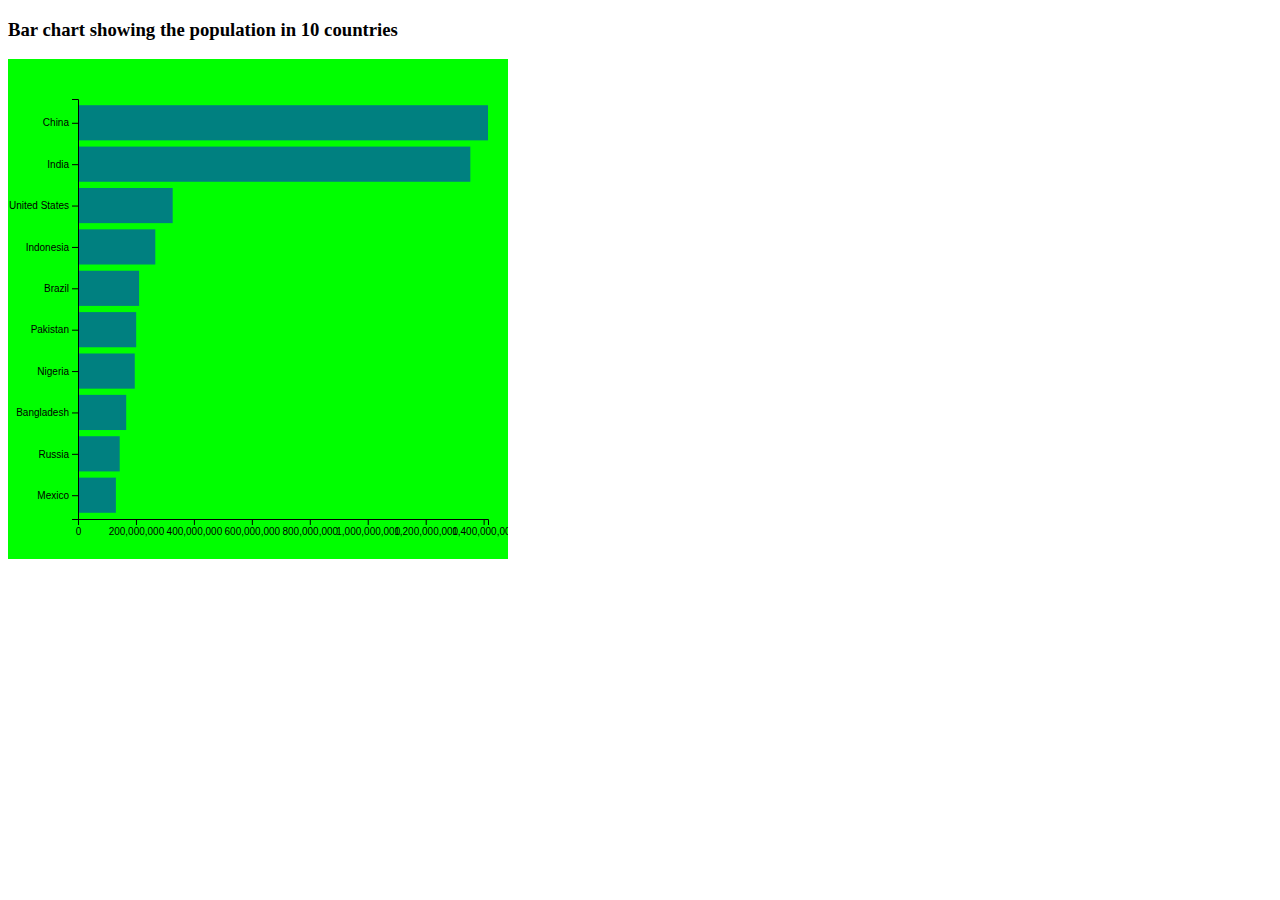
<file: sideProjects/index.html>
<!DOCTYPE html>
<html lang="en">
<head>
    <meta charset="UTF-8">
    <meta http-equiv="X-UA-Compatible" content="IE=edge">
    <meta name="viewport" content="width=device-width, initial-scale=1.0">
    <title>Projects</title>

    <script src="../d3.v3.js"></script>
    <script src="../d3.v3.min.js"></script>
    <script src="../d3.v4.min.js"></script>

    <link rel="stylesheet" href="style.css">
    
</script>
</head>
<body>
    <h3> Bar chart showing the population in 10 countries </h3>
    <svg  width = "500" height = "500" ></svg>
   
    <script type="text/javascript" src="script.js"></script>
</body>
</html>
</file>
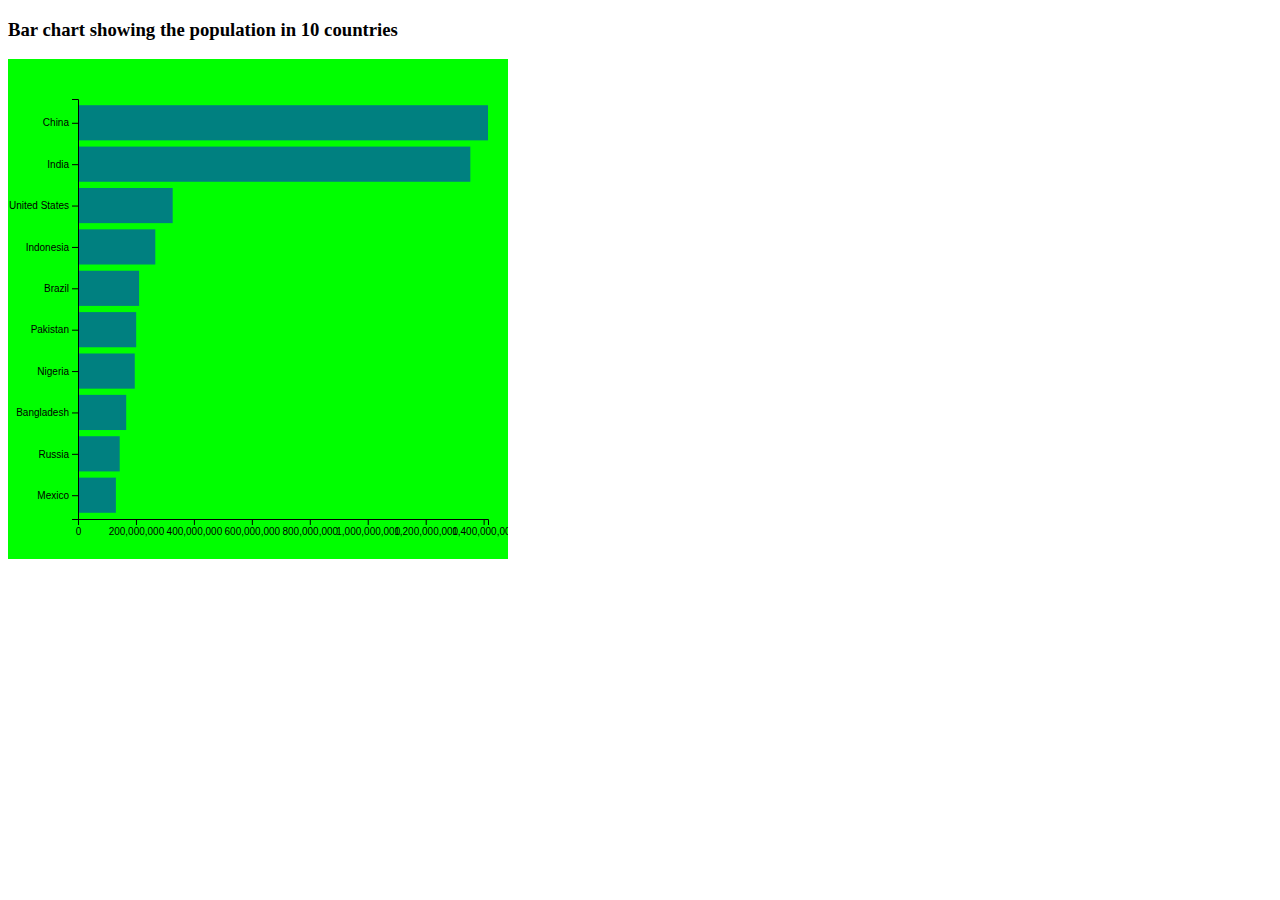
<file: sideProjects/bar chart/index.html>
<!DOCTYPE html>
<html lang="en">
<head>
    <meta charset="UTF-8">
    <meta http-equiv="X-UA-Compatible" content="IE=edge">
    <meta name="viewport" content="width=device-width, initial-scale=1.0">
    <title>Projects</title>

    <script src="../../d3.v3.js"></script>
    <script src="../../d3.v3.min.js"></script>
    <script src="../../d3.v4.min.js"></script>

    <link rel="stylesheet" href="style.css">
    
</script>
</head>
<body>
    <h3> Bar chart showing the population in 10 countries </h3>
    <svg  width = "500" height = "500" ></svg>
   
    <script type="text/javascript" src="script.js"></script>
</body>
</html>
</file>
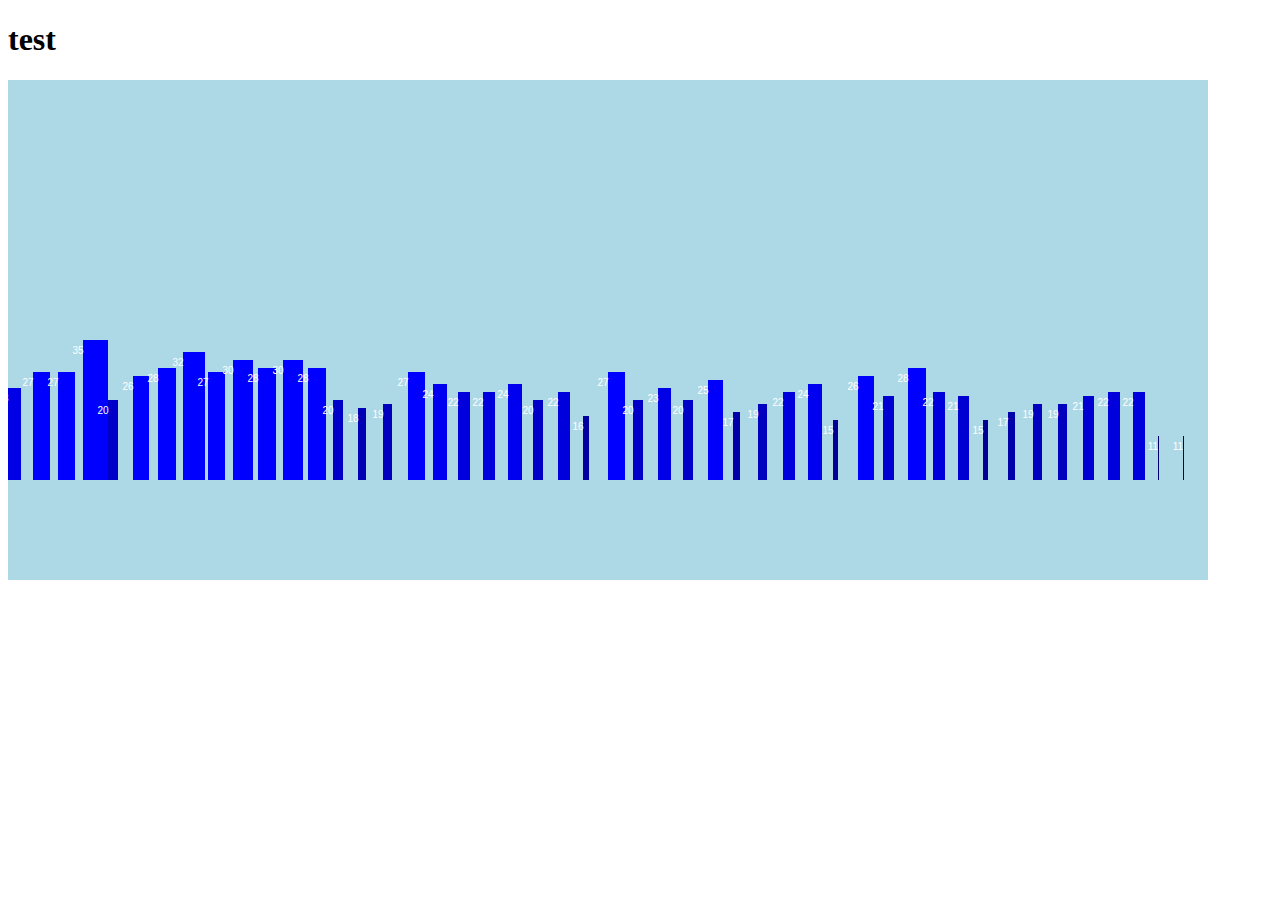
<file: tp1/exo1/index.html>
<!DOCTYPE html>
<html lang="en">
	<head>
		<meta charset="utf-8">
		<title>D3: A simple bar chart</title>
		<script src="../../d3.v3.js" > </script>
    <script src="../../d3.v3.min.js" >  </script>
    <script src = "../../d3.v4.min.js"></script>
    
	</head>
	<body>
        <h1> test </h1>
        <script  type="text/javascript" src = "./script.js"></script>
		
	</body>
</html>
</file>
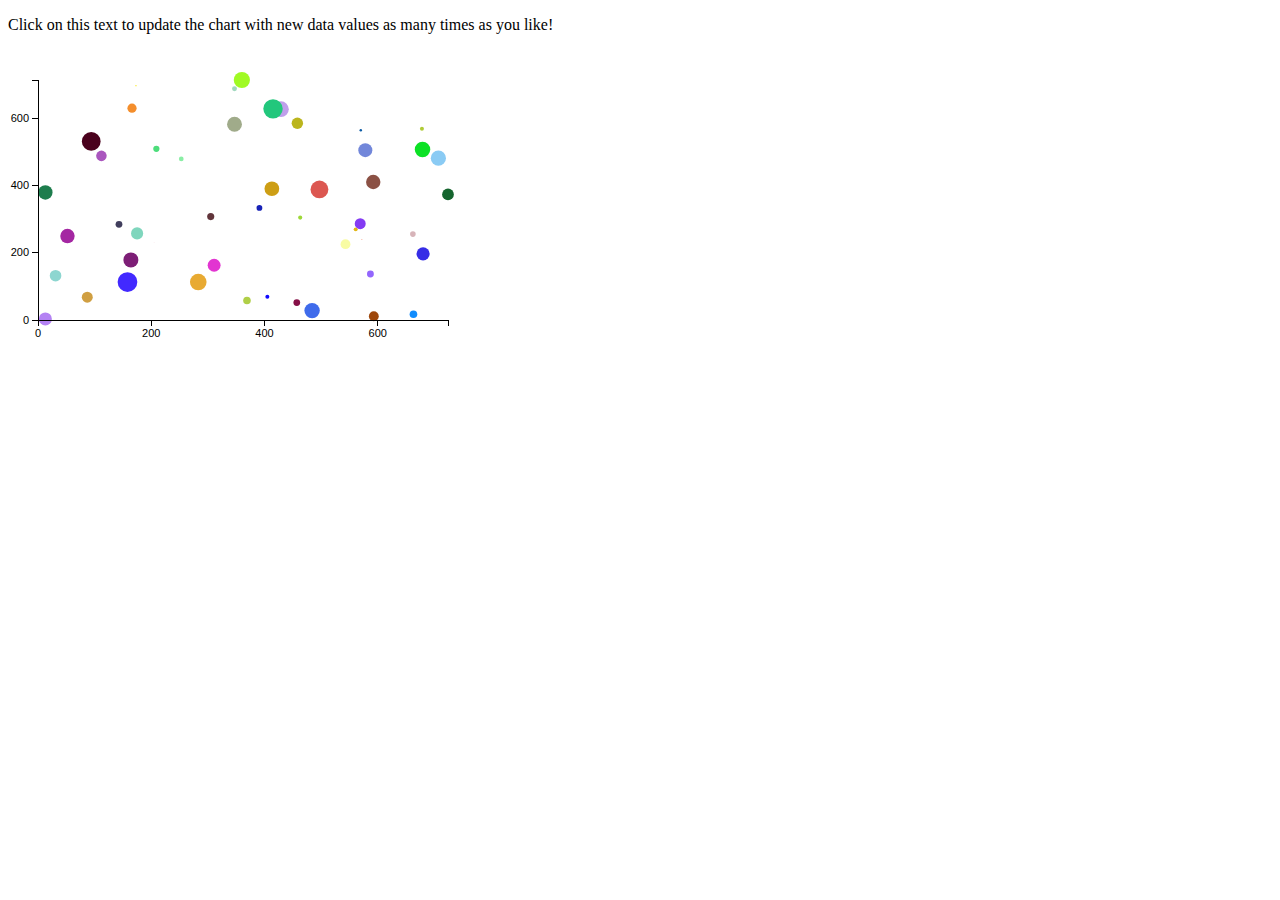
<file: tp2/20_axes_dynamic.html>
<!DOCTYPE html>
<html lang="en">
	<head>
		<meta charset="utf-8">
		<title>D3: Transitioning points to randomized values, plus rescaled axes!</title>
		<script type="text/javascript" src="../d3.v3.js"></script>
		<style type="text/css">
			
			.axis path,
			.axis line {
				fill: none;
				stroke: black;
				shape-rendering: crispEdges;
			}
			
			.axis text {
				font-family: sans-serif;
				font-size: 11px;
			}

		</style>
	</head>
	<body>
	
		<p>Click on this text to update the chart with new data values as many times as you like!</p>
	
		<script type="text/javascript">

			//Width and height
			var w = 500;
			var h = 300;
			var padding = 30;
			
			//Dynamic, random dataset
			var dataset = [];											//Initialize empty array
			var numDataPoints = 50;										//Number of dummy data points to create
			var maxRange = Math.random() * 1000;						//Max range of new values
			for (var i = 0; i < numDataPoints; i++) {					//Loop numDataPoints times
				var newNumber1 = Math.floor(Math.random() * maxRange);	//New random integer
				var newNumber2 = Math.floor(Math.random() * maxRange);	//New random integer
				dataset.push([newNumber1, newNumber2]);					//Add new number to array
			}

			//Create scale functions
			var xScale = d3.scale.linear()
								 .domain([0, d3.max(dataset, function(d) { return d[0]; })])
								 .range([padding, w - padding * 2]);

			var yScale = d3.scale.linear()
								 .domain([0, d3.max(dataset, function(d) { return d[1]; })])
								 .range([h - padding, padding]);

			//Define X axis
			var xAxis = d3.svg.axis()
							  .scale(xScale)
							  .orient("bottom")
							  .ticks(5);

			//Define Y axis
			var yAxis = d3.svg.axis()
							  .scale(yScale)
							  .orient("left")
							  .ticks(5);

			//Create SVG element
			var svg = d3.select("body")
						.append("svg")
						.attr("width", w)
						.attr("height", h);

			//Create circles
			svg.selectAll("circle")
			   .data(dataset)
			   .enter()
			   .append("circle")
			   .attr("cx", function(d) {
			   		return xScale(d[0]);
			   })
			   .attr("cy", function(d) {
			   		return yScale(d[1]);
			   })
			   .attr("r",   function(d) {
			   		return Math.random()* 10;
			   })
			   .attr("fill", function(d) {
				   return "rgb( " + Math.random()* 255 +","+ Math.random()* 255+","+Math.random()* 255 +")";
			   });
			
			//Create X axis
			svg.append("g")
				.attr("class", "x axis")
				.attr("transform", "translate(0," + (h - padding) + ")")
				.call(xAxis);
			
			//Create Y axis
			svg.append("g")
				.attr("class", "y axis")
				.attr("transform", "translate(" + padding + ",0)")
				.call(yAxis);



			//On click, update with new data			
			d3.select("p")
				.on("click", function() {

					//New values for dataset
					var numValues = dataset.length;						 		//Count original length of dataset
					var maxRange = Math.random() * 1000;						//Max range of new values
					dataset = [];  						 				 		//Initialize empty array
					for (var i = 0; i < numValues; i++) {				 		//Loop numValues times
						var newNumber1 = Math.floor(Math.random() * maxRange);	//New random integer
						var newNumber2 = Math.floor(Math.random() * maxRange);	//New random integer
						dataset.push([newNumber1, newNumber2]);					//Add new number to array
					}
					
					//Update scale domains
					xScale.domain([0, d3.max(dataset, function(d) { return d[0]; })]);
					yScale.domain([0, d3.max(dataset, function(d) { return d[1]; })]);

					//Update all circles
					svg.selectAll("circle")
					   .data(dataset)
					   .transition()
					   .duration(1000)		
					   .attr("cx", function(d) {
					   		return xScale(d[0]);
					   })
					   .attr("cy", function(d) {
					   		return yScale(d[1]);
					   });

					//Update X axis
					svg.select(".x.axis")
				    	.transition()
				    	.duration(1000)
						.call(xAxis);
					
					//Update Y axis
					svg.select(".y.axis")
				    	.transition()
				    	.duration(1000)
						.call(yAxis);

				});


		</script>
	</body>
</html>
</file>
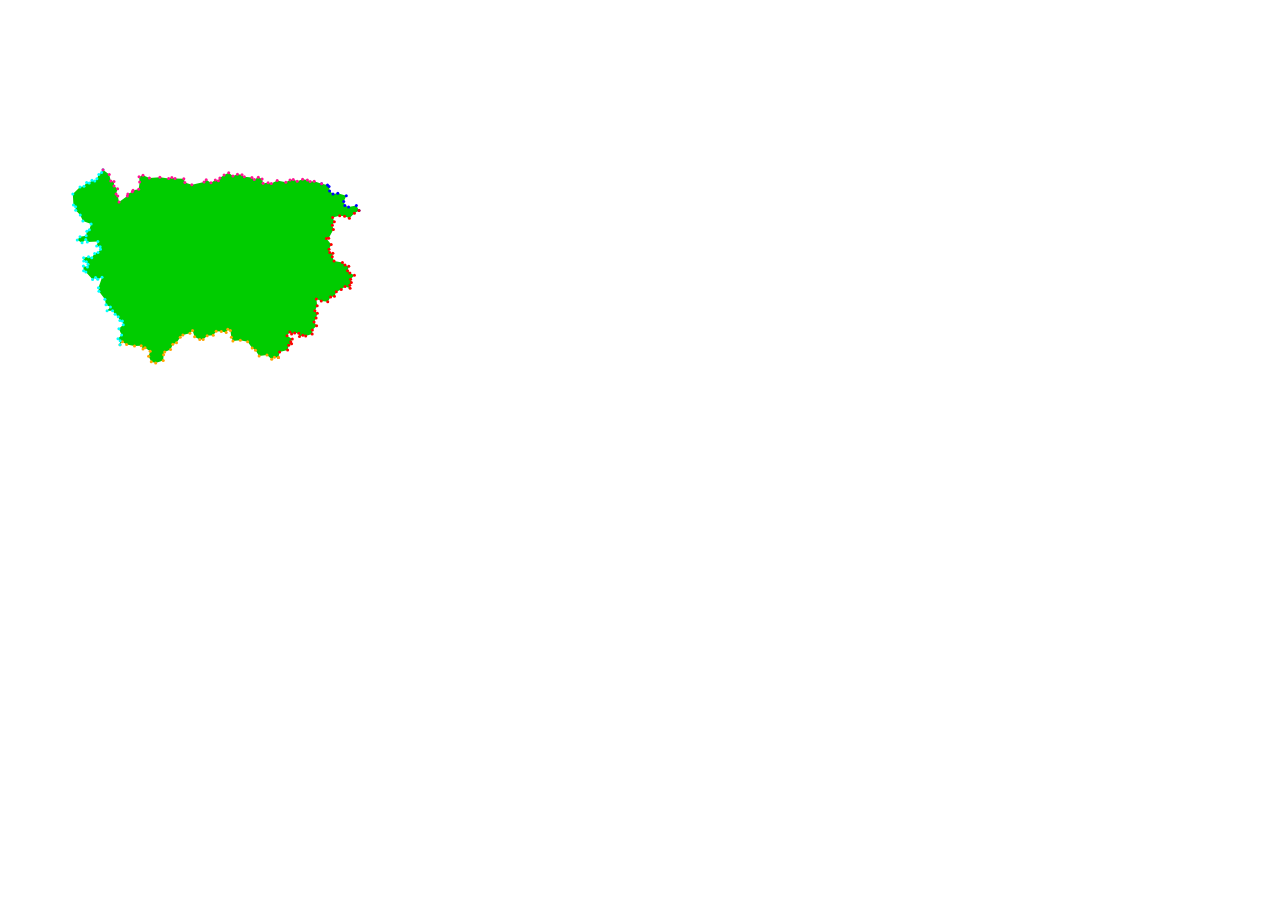
<file: tp3/TP00_INDEFLA.html>
<html>
  <head>
  </head>
  <body>
    <script src="../d3.v3.min.js" charset="utf-8"></script>
    <script src="../topojson.v1.min.js"></script>
	
	<script>
	
var width = 900,
  height = 600;

dataset = []
var svg = d3.select('body').append('svg')
           .attr('width', width)
           .attr('height', height);

var projection = d3.geo.mercator() 
          .center([3.0, 30.279229]) // On centre la carte sur la France
          .scale(15000)
          .translate([width / 2, 3.5*height]);
		  
var path =  d3.geo.path().projection(projection);

	d3.json('aindefla.json', function(err, data) {
    processData(data)
    var X = topojson.feature(data, data.objects.dz);
    
    svg.selectAll('path')
         .data(X.features)
         .enter()
         .append('path')
         .attr('d', path)
         .style('fill', function(d,i){console.log(i); return '#'+i*2+'c'+i*8}) //colors
         //.style('stroke', function(d,i){console.log(i); return `#000`}) //colors
         .style('stroke-width', '1.5px');


    var color = ["blue", "red", "orange", "Aqua", "DeepPink"]
    svg.selectAll("circle")
         .data(dataset)
         .enter()
         .append("circle")
         .attr('r', 1.5)
         .attr('cx', function(d){return projection([d[0], d[1]])[0];})
         .attr('cy', function(d){return projection([d[0], d[1]])[1];})

         .attr('fill',  d=> color[d[2]]);

		 
  });
  function processData(data){ //append points to form multiple arcs

    scale_points = data.transform.scale
    translate_points = data.transform.translate
    arcs = data.arcs
    

    //console.log(arcs)
    

    for( let i=0; i< arcs.length; i++){
      arc = arcs[i]

      x = arc[0][0] //first coordinates in each arc are treated seperately
      y = arc[0][1]

      
      dataset.push([(scale_points[0] * x) + translate_points[0], (scale_points[1] * y) + translate_points[1], i])
      console.log(x,y)
      for( let j=1; j< arc.length; j++){
        x += arc[j][0]
        y += arc[j][1]
        dataset.push([(scale_points[0] * x) + translate_points[0], (scale_points[1] * y) + translate_points[1], i])
      }
    }

    console.log(dataset)
  
    
    
  }

	</script>
  </body>
</html>
</file>
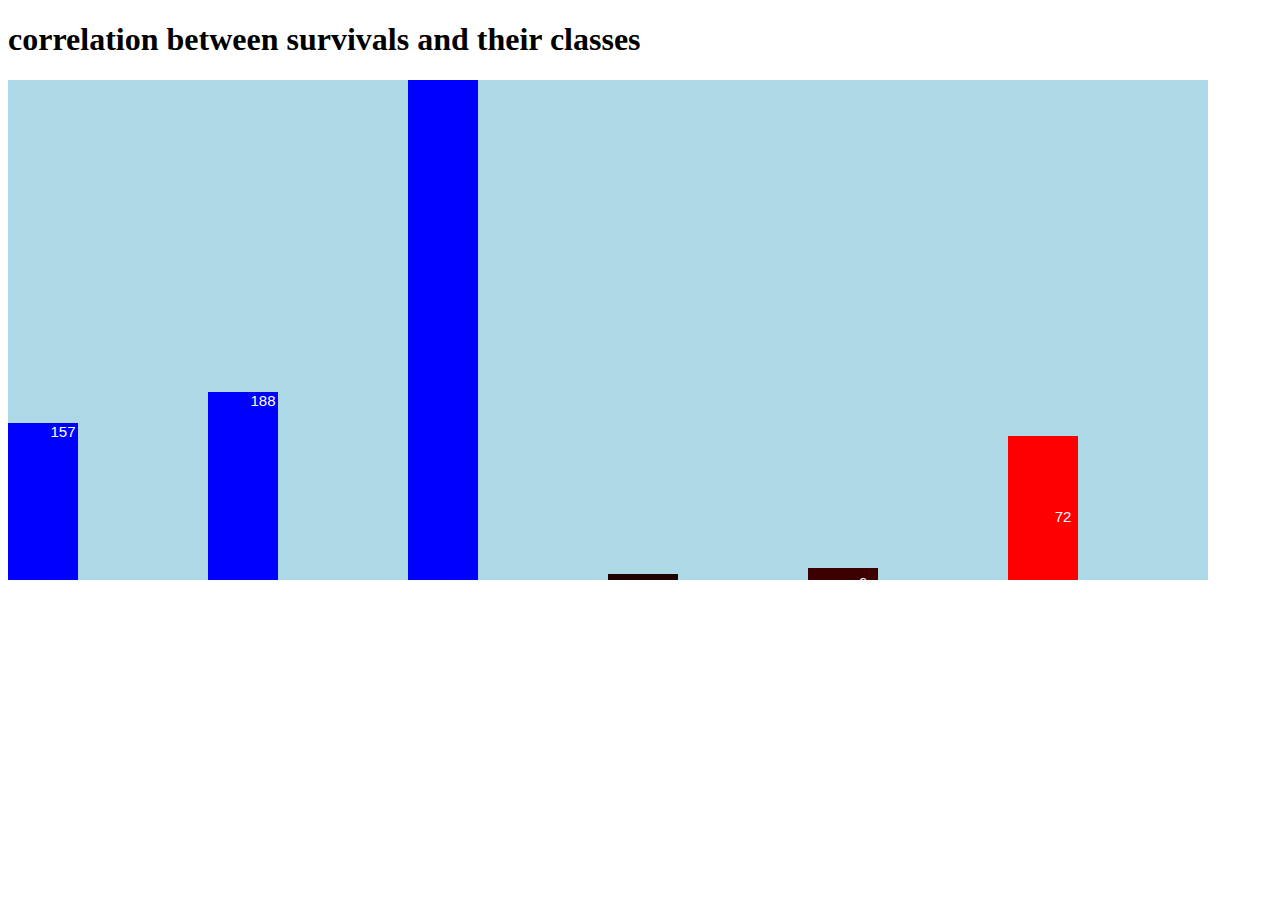
<file: tp1/exo2/titanic.html>
<!DOCTYPE html>
<html lang="en">
	<head>
		<meta charset="utf-8">
		<title>D3: A simple bar chart</title>
		<script src="../../d3.v3.js" > </script>
    <script src="../../d3.v3.min.js" >  </script>
    <script src = "../../d3.v4.min.js"></script>
    
	</head>
	<body>
        <h1> correlation between survivals and their classes </h1>
        <script  type="text/javascript" src = "titanic.js"></script>
		
	</body>
</html>
</file>
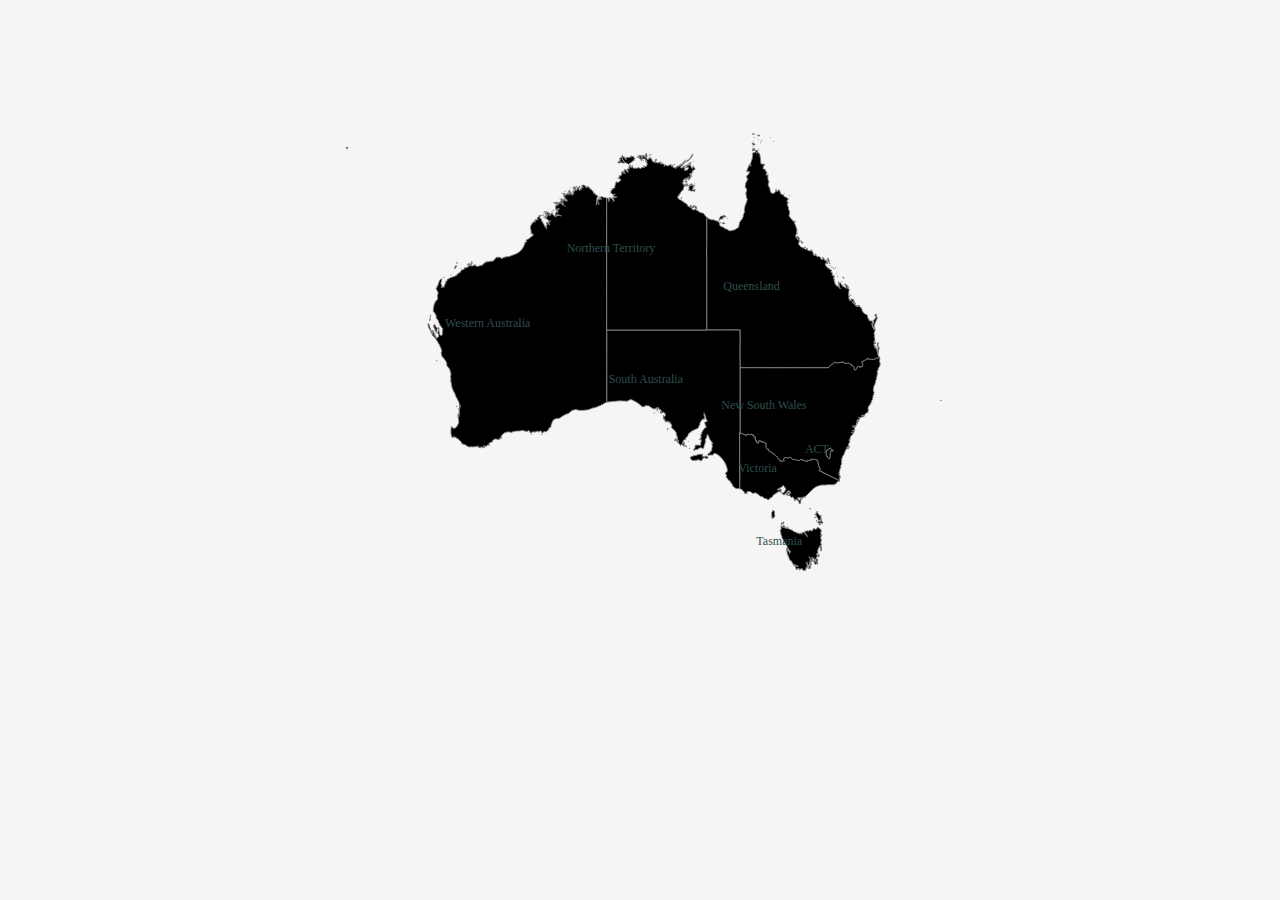
<file: tp3/exo1/prog0.html>
<!DOCTYPE html>
<html lang="en">
<head>
    <meta charset="utf-8">
    <title>Map visualization with D3js</title>
    <script type="text/javascript" src="../../d3.v3.js"></script>
    <style type="text/css">
        body {
            margin: 0;
            background-color: whitesmoke;
            font-family: 'Times New Roman', sans-serif;
            font-weight: 300;
        }

        #svgcontainer {
            width: 800px;
            margin-left: auto;
            margin-right: auto;
            margin-top: 50px;
            padding: 5px 50px 10px 50px;
            background-color: whitesmoke;
        }
        svg {
            background-color: whitesmoke;
        }
    </style>
</head>

<body>
    <div id="svgcontainer">
    <div id="svganchor"></div>
    </div>
    <script type="text/javascript">

        //Width and height
        let w = 800;
        let h = 600;

        //Define map projection
        let projection = d3.geo.mercator()
            .center([132, -28])
            .translate([w / 2, h / 2])
            .scale(4000);


        //Define path generator
        let path = d3.geo.path()
            .projection(projection);

        let color = d3.scale.ordinal()
            .range(['Azure','red','green','blue','gray','white', 'magenta']);

        //Create SVG
        let svg = d3.select("#svganchor")
            .append("svg")
            .attr("width", w)
            .attr("height", h);

        //Load in GeoJSON data
        d3.json("aust.json", (json) => {
        console.log(projection([10, 15]));

            //Binding data and creating one path per GeoJSON feature
            svg.selectAll("path")
                //Joins data to the selected elements
                .data(json.features)
                //enter() Creates a selection with placeholder references for missing elements
                .enter()
                .append("path")
                .attr("d", path)
                .attr("stroke", "gray")
                .on("mouseover", function(){
                    d3.select(this).attr("fill", "red");
                })
                .on("mouseout", function(){
                    d3.select(this).attr("fill", "blue");
                })

            //States
            svg.selectAll("text")
                .data(json.features)
                .enter()
                .append("text")
                .style("font", "12px times")
                .attr("fill", "darkslategray")
                .attr("transform", (d) => { return "translate(" + path.centroid(d) + ")"; })
                .attr("text-anchor", "end")
                .text((d) => {
                    return d.properties.STATE_NAME;
                });

        });



    </script>
</body>

</html>
</file>
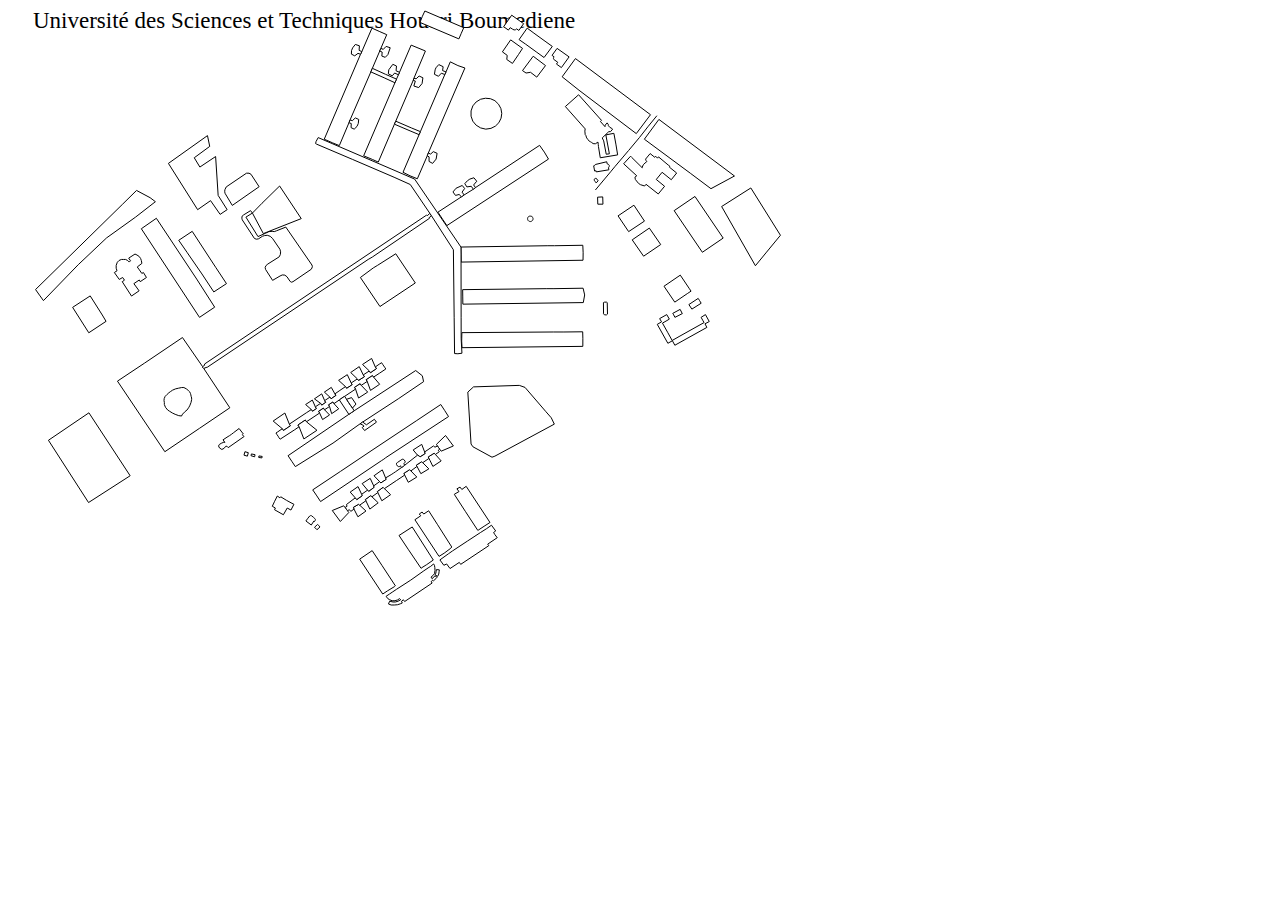
<file: tp3/exo1/prog3.html>
<!DOCTYPE html>
<html lang="en">
	<head>
		<meta charset="utf-8">
		<title> USTHB MAP</title>
		<script type="text/javascript" src="../../d3.v3.js"></script>
		<style>
		
		.cl1{
		fill:white;
		stroke: black;
		}
		</style>
		
	</head>
	<body>
		<script type="text/javascript">

			//Width and height
			var w = 800;
			var h = 600;

			//Define map projection
			var proj = d3.geo.mercator()
								   .translate([0,0])
								   .scale([1]);

			//Define path generator
			var path = d3.geo.path()
							 .projection(proj);
							 
			
			var svg = d3.select("body")
						.append("svg")
						.attr("width", w)
						.attr("height", h);
						//.attr('transform','rotate(40,0,0) ');


		d3.json("usthbBrut2.geojson", function(json) {
			
            var b = path.bounds(json);
            console.log(b);
               s = .99 / Math.max( (b[1][0] - b[0][0]) / w , (b[1][1] - b[0][1]) / h ); 
               t = [ (w - s * (b[1][0] +b[0][0])) / 2 , (h - s * (b[1][1]+b[0][1])) / 2 ];
               console.log(s,t);
            proj.translate(t).scale(s);

					svg.append("text")
					.text("Université des Sciences et Techniques Houari Boumediene")
					.attr("x","25")
					.attr("y","20")
					.attr("font-size","23px");

					var map = svg.selectAll("path")
					   .data(json.features);             
             		map.enter()
					   .append("path")
					   .attr("d", path)
					   .attr("class","cl1");					
				});
		</script>
	</body>
</html>
</file>
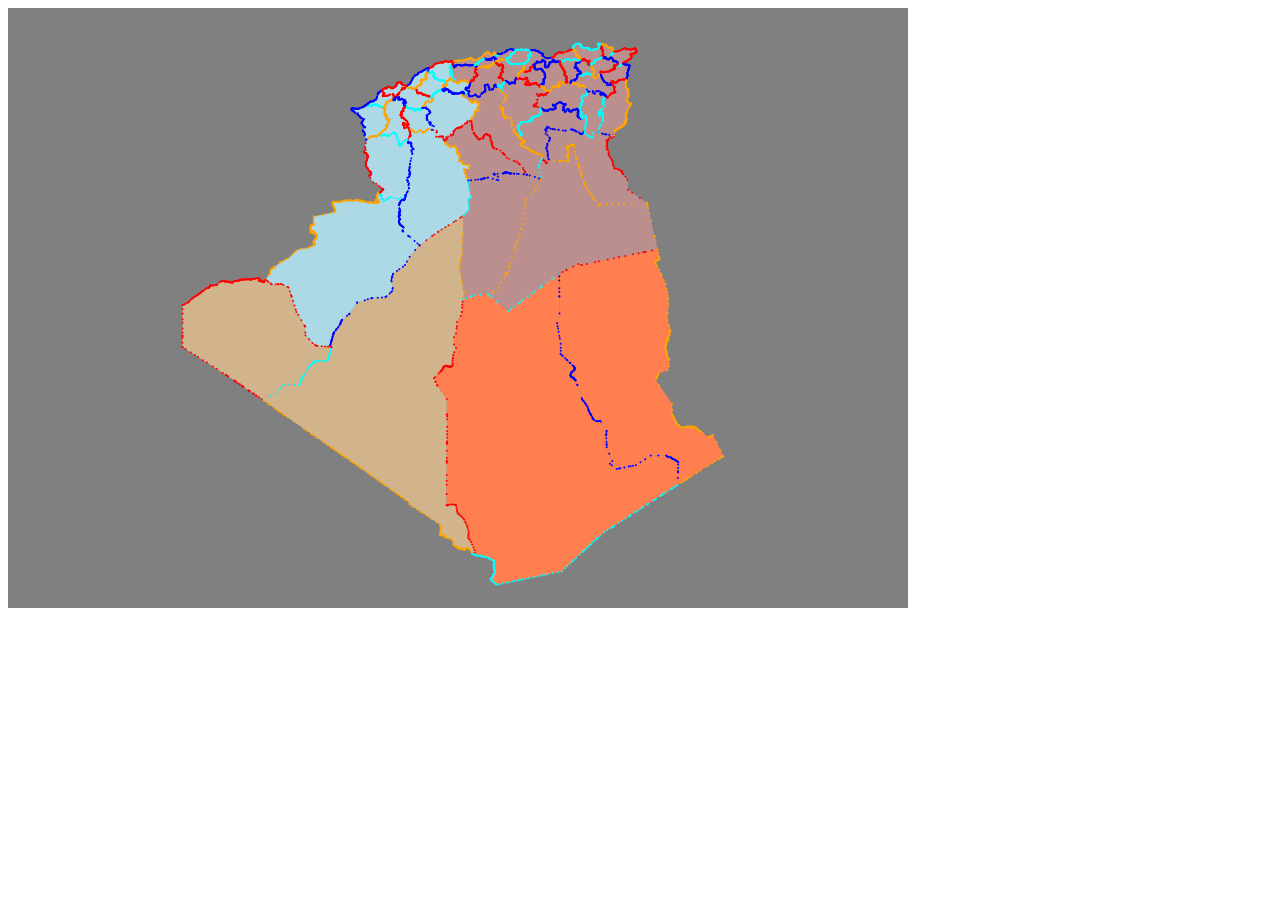
<file: tp3/exo3/exo3_.html>
<html>
  <head>
  </head>
  <body>
    <script src="../../d3.v3.min.js" charset="utf-8"></script>
    <script src="../../topojson.v1.min.js"></script>
	
	<script>
	
var width = 900,
  height = 600;

dataset = []
var svg = d3.select('body').append('svg')
           .attr('width', width)
           .attr('height', height)
           .style('background-color', 'gray');

var projection = d3.geo.mercator() 
          .center([3.0, 30.279229]) // On centre la carte sur la France
          .scale(1500)
  

var path =  d3.geo.path().projection(projection);

	d3.json('algeriaRM.json', function(err, data) {
    
    processData(data)
    var X = topojson.feature(data, data.objects.dz);
    console.log(X.features)
  
    
    svg.selectAll('path')
         .data(X.features)
         .enter()
         .append('path')
         .attr('d', path)
         .each((d,i)=> {centroid = path.centroid(d.geometry);})
         .style('fill', function(d,i){
           let centroid = path.centroid(d.geometry);
           if((centroid[0]< width/2) && (centroid[1]< height/2)) { return 'lightblue'}
           if((centroid[0]> width/2) && (centroid[1]< height/2)) { return 'rosybrown'}
           if((centroid[0]> width/2) && (centroid[1]> height/2)) { return 'coral'}
           if((centroid[0]< width/2) && (centroid[1]> height/2)) { return 'tan'}
              
             })
          .text('uf2b9') //Colorier les wilayas selon leurs positions : est-ouest-nord, sud.
          //console.log(data.objects.dz.geometries[i].properties.VARNAME_1);
         .style('stroke-width', '1.5px');


    var color = ["blue", "red", "orange", "Aqua", "DeepPink", "blue", "red", "blue", "red", "orange", "Aqua", "DeepPink"]


    svg.selectAll("circle")
         .data(dataset)
         .enter()
         .append("circle")
         .attr('r', 1)
         .attr('cx', function(d){return projection([d[0], d[1]])[0];})
         .attr('cy', function(d){return projection([d[0], d[1]])[1];})

         .attr('fill',  (d,i)=> color[d[2]%4]);

		 
  });
  function processData(data){ //append points to form multiple arcs

    scale_points = data.transform.scale
    translate_points = data.transform.translate
    arcs = data.arcs
    

    //console.log(arcs)
    

    for( let i=0; i< arcs.length; i++){
      //console.log("i",i)
      arc = arcs[i]

      x = arc[0][0] //first coordinates in each arc are treated seperately
      y = arc[0][1]
      dataset.push([(scale_points[0] * x) + translate_points[0], (scale_points[1] * y) + translate_points[1],i])
      //console.log(x,y)

      for( let j=1; j< arc.length; j++){
        x += arc[j][0]
        y += arc[j][1]
        dataset.push([(scale_points[0] * x) + translate_points[0], (scale_points[1] * y) + translate_points[1],i])
      }
    }

    //console.log(dataset)
  
    
    
  }

	</script>
  </body>
</html>
</file>
<file: sideProjects/style.css>

</file>
<file: sideProjects/bar chart/style.css>

</file>
